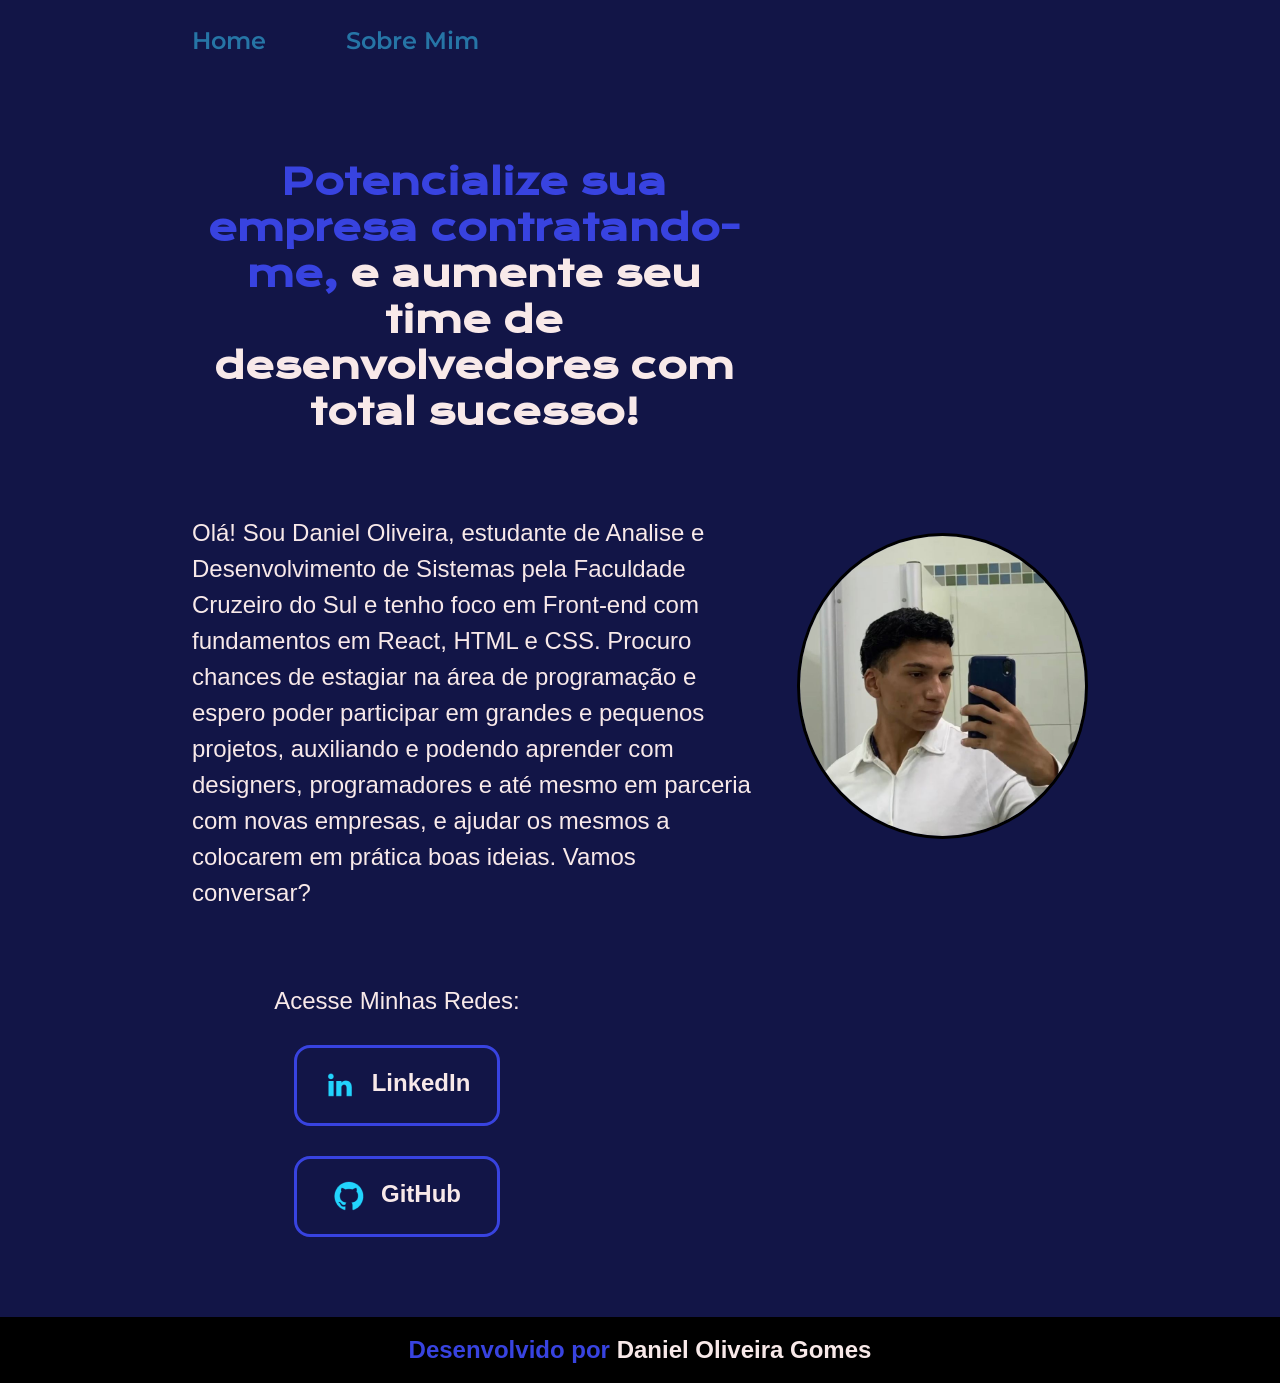
<file: index.html>
<!DOCTYPE html>
<html lang="pt-br">
<head>
    <meta charset="UTF-8">
    <meta name="viewport" content="width=device-width, initial-scale=1.0">
    <meta http-equiv="X-UA Compatible" content="IE=edge">
    <link href="./styles/styles.css" rel="stylesheet">
    <title>
        portfolio
    </title>
</head>
<body>
    <header class="cabecalho">
        <nav class="cabecalho__menu">
            <a class="cabecalho__menu__link" href="index.html">Home</a>
            <a class="cabecalho__menu__link" href="about.html">Sobre Mim</a>
        </nav>
    </header>
    <main class="principal">
        <section class="principal__conteudo">
            <h1 class="principal__conteudo__titulo">
       <strong>  Potencialize sua empresa contratando-me,</strong> e aumente seu time de desenvolvedores com 
       total sucesso!
            </h1>
            
            <h4 class="principal__conteudo__apresentacao">
            Olá! Sou  Daniel Oliveira, estudante de Analise e Desenvolvimento de Sistemas pela Faculdade 
            Cruzeiro do Sul e tenho  foco em Front-end com fundamentos em React, HTML e CSS.
                Procuro chances de estagiar na área de programação e espero poder participar em 
                 grandes e pequenos projetos, auxiliando e podendo aprender com designers, programadores e
                 até 
                 mesmo em parceria com novas empresas, e ajudar 
                 os mesmos  a colocarem em prática boas ideias. Vamos conversar?
            </h4>
            <div class="principal__links">
                <h2 class="principal__links__subtitulo">Acesse Minhas Redes:</h2>
            <a class="principal__links__social" target="_blank" href="https://www.linkedin.com/in/daniel-oliveira-gomes-3470511b6/">
                    <img src="./assets/Logo linkedin.png" alt="linkeidn_logo">
                LinkedIn
                    </a>
            <a class="principal__links__social" target="_blank" href="https://github.com/DamnDTX/">
              <img src="./assets/Logo Github.png" alt="github_logo">
              GitHub
            </a>

            </div>
        </section>    
        <img class="eu" alt="minha_pessoa" src="./assets/Eu.jpeg">
    </main>

    
    <footer class="rodape">
        <h4>Desenvolvido por <strong class="desenvolvedor">Daniel Oliveira Gomes</strong></h4>
    </footer>
</body>
</file>
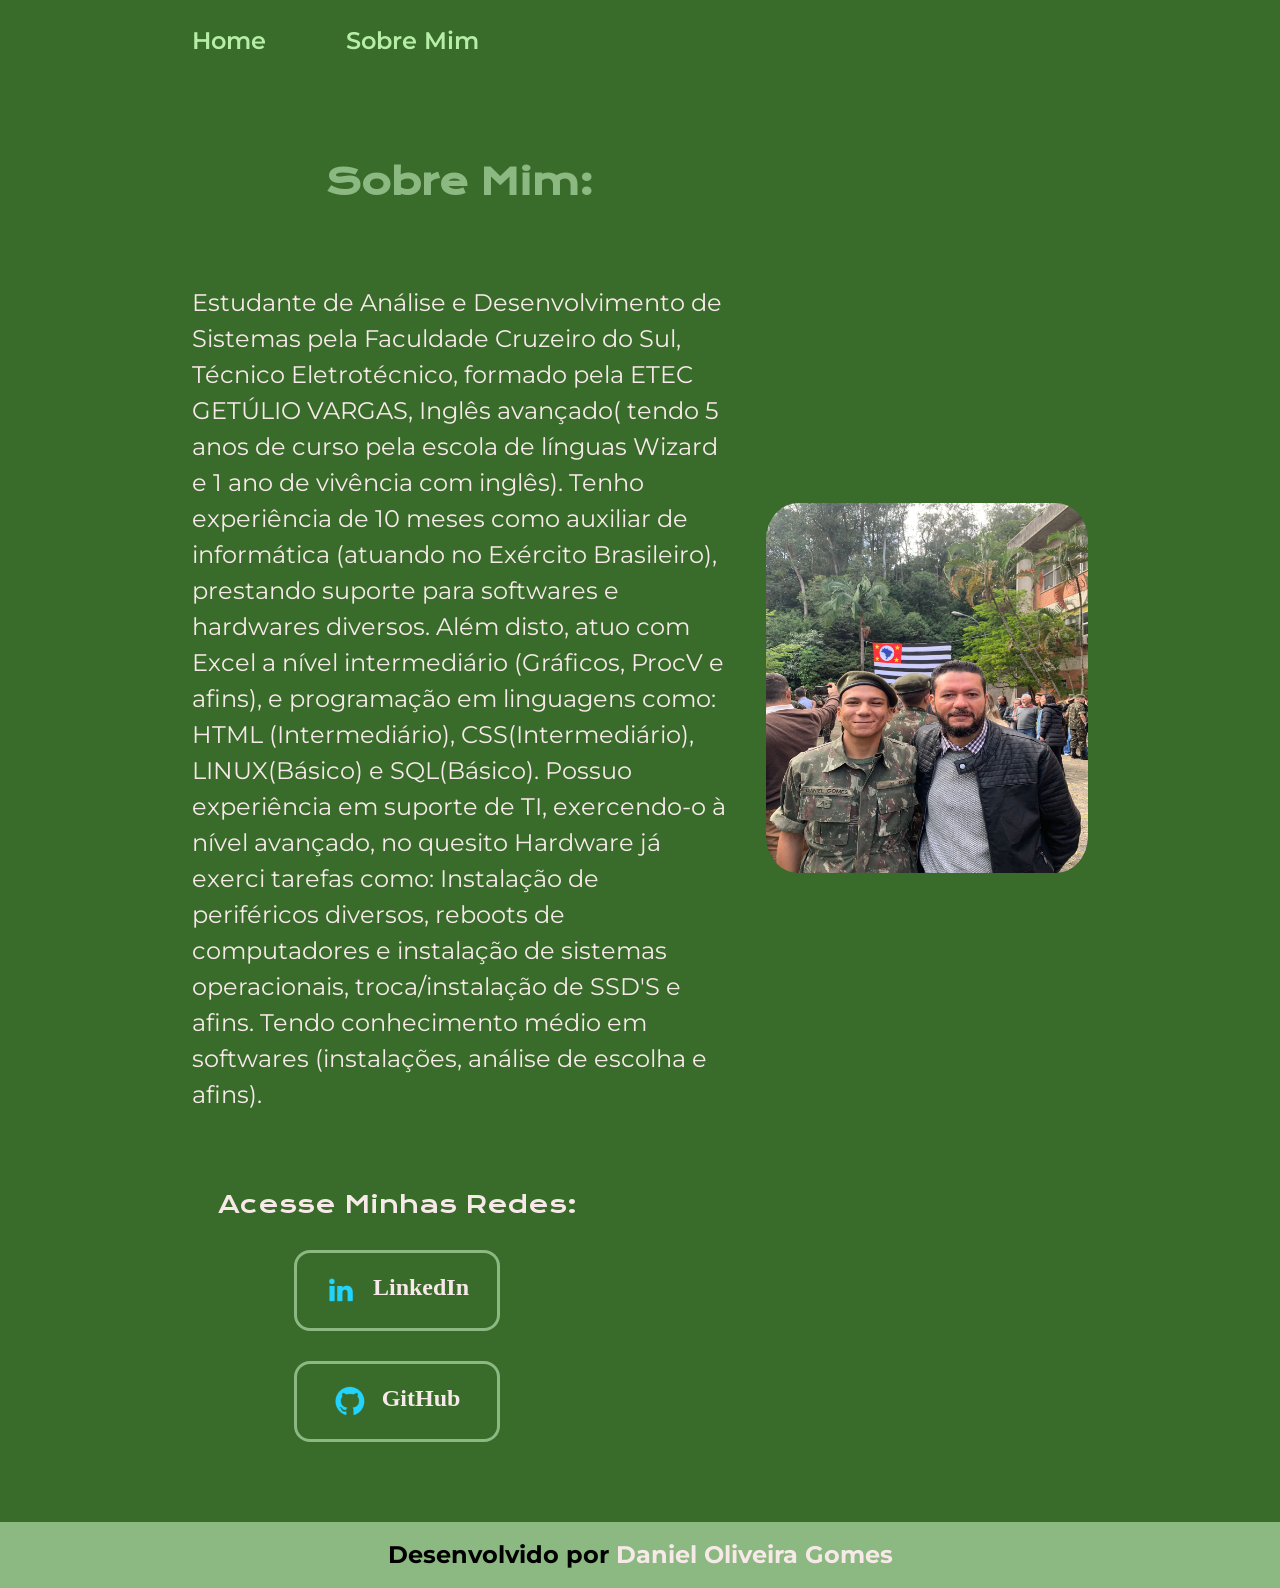
<file: about.html>
<!DOCTYPE html>
<html lang="pt-br">
<head>
    <meta charset="UTF-8">
    <meta name="viewport" content="width=device-width, initial-scale=1.0">
    <title>Sobre Mim</title>
    <link rel="stylesheet" href="./styles/about.css">
    <!--Há duas formas de nós conseguirmos linkar o nosso arquivos css, a primeira forma nós já sabemos, que é utilizando o elemento link, mas podemos fazer de outra forma, que é escrevendo "link:" e puxar o caminho do css, prefiro a primeira forma, já que a velocidade de ação é a mesma-->
</head>
<body>
<header>
    <header class="cabecalho">
        <nav class="cabecalho__menu">
            <a class="cabecalho__menu__link" href="index.html">Home</a>
            <a class="cabecalho__menu__link" href="about.html">Sobre Mim</a>
        </nav>
</header>
<!--Copiamos o header da outra página html, temos que ver que tem coisas que queremos que continue igual, igual 
    o header e as estilizações (posicionamento e afins, quando for assim, copiamos as propriedades da mesma forma
    , alterando só quando necessário)
-->
<main class="principal">
    <section class="principal__conteudo">
        <h1 class="principal__conteudo__titulo">
   <strong>Sobre Mim:</strong>
        </h1>
        
        <h4 class="principal__conteudo__apresentacao">
            Estudante de Análise e Desenvolvimento de Sistemas pela Faculdade Cruzeiro do Sul, Técnico Eletrotécnico, formado pela ETEC GETÚLIO VARGAS, Inglês avançado( tendo 5 anos de curso pela escola de línguas Wizard e 1 ano de vivência com inglês). Tenho experiência de 10 meses como auxiliar de informática (atuando no Exército Brasileiro), prestando suporte para softwares e hardwares diversos. Além disto, atuo com Excel a nível intermediário (Gráficos, ProcV e afins), e programação em linguagens como: HTML (Intermediário), CSS(Intermediário), LINUX(Básico) e SQL(Básico). Possuo experiência em suporte de TI, exercendo-o à nível avançado, no quesito Hardware já exerci tarefas como: Instalação de periféricos diversos, reboots de computadores e instalação de sistemas operacionais, troca/instalação de SSD'S e afins. Tendo conhecimento médio em softwares (instalações, análise de escolha e afins).
        </h4>
        <div class="principal__links">
            <h2 class="principal__links__subtitulo">Acesse Minhas Redes:</h2>
        <a class="principal__link__social" target="_blank" href="https://www.linkedin.com/in/daniel-oliveira-gomes-3470511b6/">
                <img src="./assets/Logo linkedin.png" alt="linkeidn_logo">
            LinkedIn
                </a>
        <a class="principal__link__social" target="_blank" href="https://github.com/DamnDTX/">
          <img src="./assets/Logo Github.png" alt="github_logo">
          GitHub
        </a>
    </section>    
    <img class="daniel" alt="minha_pessoa" src="./assets/Daniel milico.jpeg">
</main>
    
<footer class="rodape">
    <h4>Desenvolvido por <strong class="desenvolvedor">Daniel Oliveira Gomes</strong></h4>
</footer>
</body>
</html>
</file>
<file: styles/styles.css>
@import url('https://fonts.googleapis.com/css2?family=Abril+Fatface&family=Krona+One&family=Montserrat:wght@100;200&display=swap');
@import url('https://fonts.googleapis.com/css2?family=Abril+Fatface&family=Krona+One&family=Montserrat:wght@100&display=swap');

:root{ 
    --cor-de-destaques-menu:#3843E0;
    --cor-rover:#3843E0;
    --cor-dos-textos:#F8E9E9;

    --fonte-textos:'Montsserrat', sans-serif;
    --fonte-titulos:'Krona One', sans-serif;

}

*{
    margin: 0;
    padding: 0;
}

body{
    background-color: #121547;
    color: var(--cor-dos-textos);
    height: 100vh;
    box-sizing: border-box;
}
 /*O 100vh serve quando temos poucos elementos na página, quando o body não alcança tudo (quando há poucos
 elementos), quando não for o caso de termos poucos elementos, tiramos-o, ou melhor, não os usamos  */
strong{
    color: var(--cor-de-destaques-menu);
}

.cabecalho{
padding: 2% 0 0 15%;
}

.cabecalho__menu{display: flex;
gap: 80px;}

.cabecalho__menu__link{font-size: 24px;
    font-family: 'Montserrat', sans-serif;
    font-style: normal;
    font-weight: 600;
    line-height: normal;
    color: #2675a6;
    text-decoration: none;
}

.principal{display: flex;
align-items: center;
justify-content: space-between;
padding: 5% 15%;
gap: 40px;}



.principal__conteudo{
    width: 615px;
    display: flex;
    flex-direction: column;
    gap: 40px;
       }

.principal__conteudo__titulo{
    font-family: var(--fonte-titulos);
    font-size: 36px;
    text-align: center;
    margin-top: 40px;

}

    

.principal__conteudo__apresentacao{
    font-family: var(--fonte-textos);
    display: flex;
    flex-direction: column;
    font-size: 24px;
    font-style: normal;
    font-weight: 400;
    line-height: 36px;
    color: #F8E9E9;
    margin-top: 40px;
}
 
.eu{
    height: 300px;
    width: 300px;
    border-style: solid;
    border-color: black;
    border-radius: 50%;
    align-content: right;}   

 .principal__links{
        justify-content: space-between;
        flex-direction:column;
        align-items: center;
        display: flex;
        width: 378px;
        padding: 16px;
        justify-content: center;
        align-items: center;
        gap: 20px;

        .principal__links__social:hover{
            background-color: var(--cor-rover);
        }
 }
    .principal__links__subtitulo{
        font-family: var(--fonte-textos);
        font-weight: 400;
        margin-top: 20px;
        }
   
   
    .principal__links__social{
        background-color: transparent;
        color: var(--cor-dos-textos);
        width: 200px;
        height: 32px;
        text-align: center;
        border-radius: 16px;
        font-size: 24px;
        padding: 21.5px 0;
        text-decoration: none;
        font-weight: 600;
        border-style: solid;
        display: flex;
        justify-content: center;
        gap: 16px;
        margin-top: 10px;
        border-color: var(--cor-de-destaques-menu);
        font-family: var(--fonte-textos);
    }

.logo{width: 28px;
    height: 28px;
    }

.rodape{font-size: 24px;
    font-family: var(--fonte-textos);
    font-style: normal;
    font-weight: 400;
    line-height: 36px;
    background-color: black;
    text-align: center;
    color: var(--cor-de-destaques-menu);
    padding: 15px;
    flex-shrink: 0;
}

    .desenvolvedor{
        color: var(--cor-dos-textos);
    }

    /* TÉRMINO DAS ESTILIZAÇÕES DA PAGINA "index"*/

.daniel{
    height: 390px;
    width: 390px;
    border-style: solid;
    border-color: black;
    align-content: right;
    border-radius: 10% ;
}
</file>
<file: styles/about.css>
@import url('https://fonts.googleapis.com/css2?family=Abril+Fatface&family=Krona+One&family=Montserrat:wght@100;200&display=swap');
@import url('https://fonts.googleapis.com/css2?family=Abril+Fatface&family=Krona+One&family=Montserrat:wght@100&display=swap');

:root{
    --cor-dos-textos:#F8E9E9;
    --fonte-textos:'Montsserrat',sans-serif;
    --fonte-titulos:'Krona One', sans-serif;
}




*{
    margin: 0;
    padding: 0;
}

body{
    background-color:  #396B2B;
    color: var(--cor-dos-textos);
    height: 100vh;
    box-sizing: border-box;
}
 /*O 100vh serve quando temos poucos elementos na página, quando o body não alcança tudo (quando há poucos
 elementos), quando não for o caso de termos poucos elementos, tiramos-o, ou melhor, não os usamos  */
strong{
    color: #8CB881;
}

.cabecalho{
padding: 2% 0 0 15%;
}

.cabecalho__menu{display: flex;
gap: 80px;}

.cabecalho__menu__link{font-size: 24px;
    font-family: 'Montserrat', sans-serif;
    font-style: normal;
    font-weight: 600;
    line-height: normal;
    color: #B6EEA7;
    text-decoration: none;
}

.principal{display: flex;
align-items: center;
justify-content: space-between;
padding: 5% 15%;
gap: 40px;}



.principal__conteudo{
    width: 615px;
    display: flex;
    flex-direction: column;
    gap: 40px;
       }

.principal__conteudo__titulo{
    font-family: 'Krona One', sans-serif;
    font-size: 36px;
    text-align: center;
    margin-top: 40px;

}

    

.principal__conteudo__apresentacao{
    font-family: 'Montserrat', sans-serif;
    display: flex;
    flex-direction: column;
    font-size: 24px;
    font-style: normal;
    font-weight: 400;
    line-height: 36px;
    color: #F8E9E9;
    margin-top: 40px;
}
 
.daniel{
    height: 370px;
    width: 370px;
    border-radius: 10%;
    margin-bottom: 200px;
}   

 .principal__links{
        justify-content: space-between;
        flex-direction:column;
        align-items: center;
        display: flex;
        width: 378px;
        padding: 16px;
        justify-content: center;
        align-items: center;
        gap: 20px;

        .principal__links__social:hover{
            background-color: #3843E0;
        }
 }
    .principal__links__subtitulo{
        font-family: 'Krona One', sans-serif;
        font-weight: 400;
        margin-top: 20px;
        }
   
   
    .principal__link__social{
        background-color: transparent;
        color: #F8E9E9;
        width: 200px;
        height: 32px;
        text-align: center;
        border-radius: 16px;
        font-size: 24px;
        padding: 21.5px 0;
        text-decoration: none;
        font-weight: 600;
        border-style: solid;
        display: flex;
        justify-content: center;
        gap: 16px;
        margin-top: 10px;
        border-color: #8CB881;
    }

.logo{width: 28px;
    height: 28px;
    }

.rodape{font-size: 24px;
    font-family: 'Montserrat', sans-serif;
    font-style: normal;
    font-weight: 400;
    line-height: 36px;
    background-color: #8CB881;
    text-align: center;
    color: black;
    padding: 15px;
    flex-shrink: 0;
}

    .desenvolvedor{color: #F8E9E9;}
</file>
